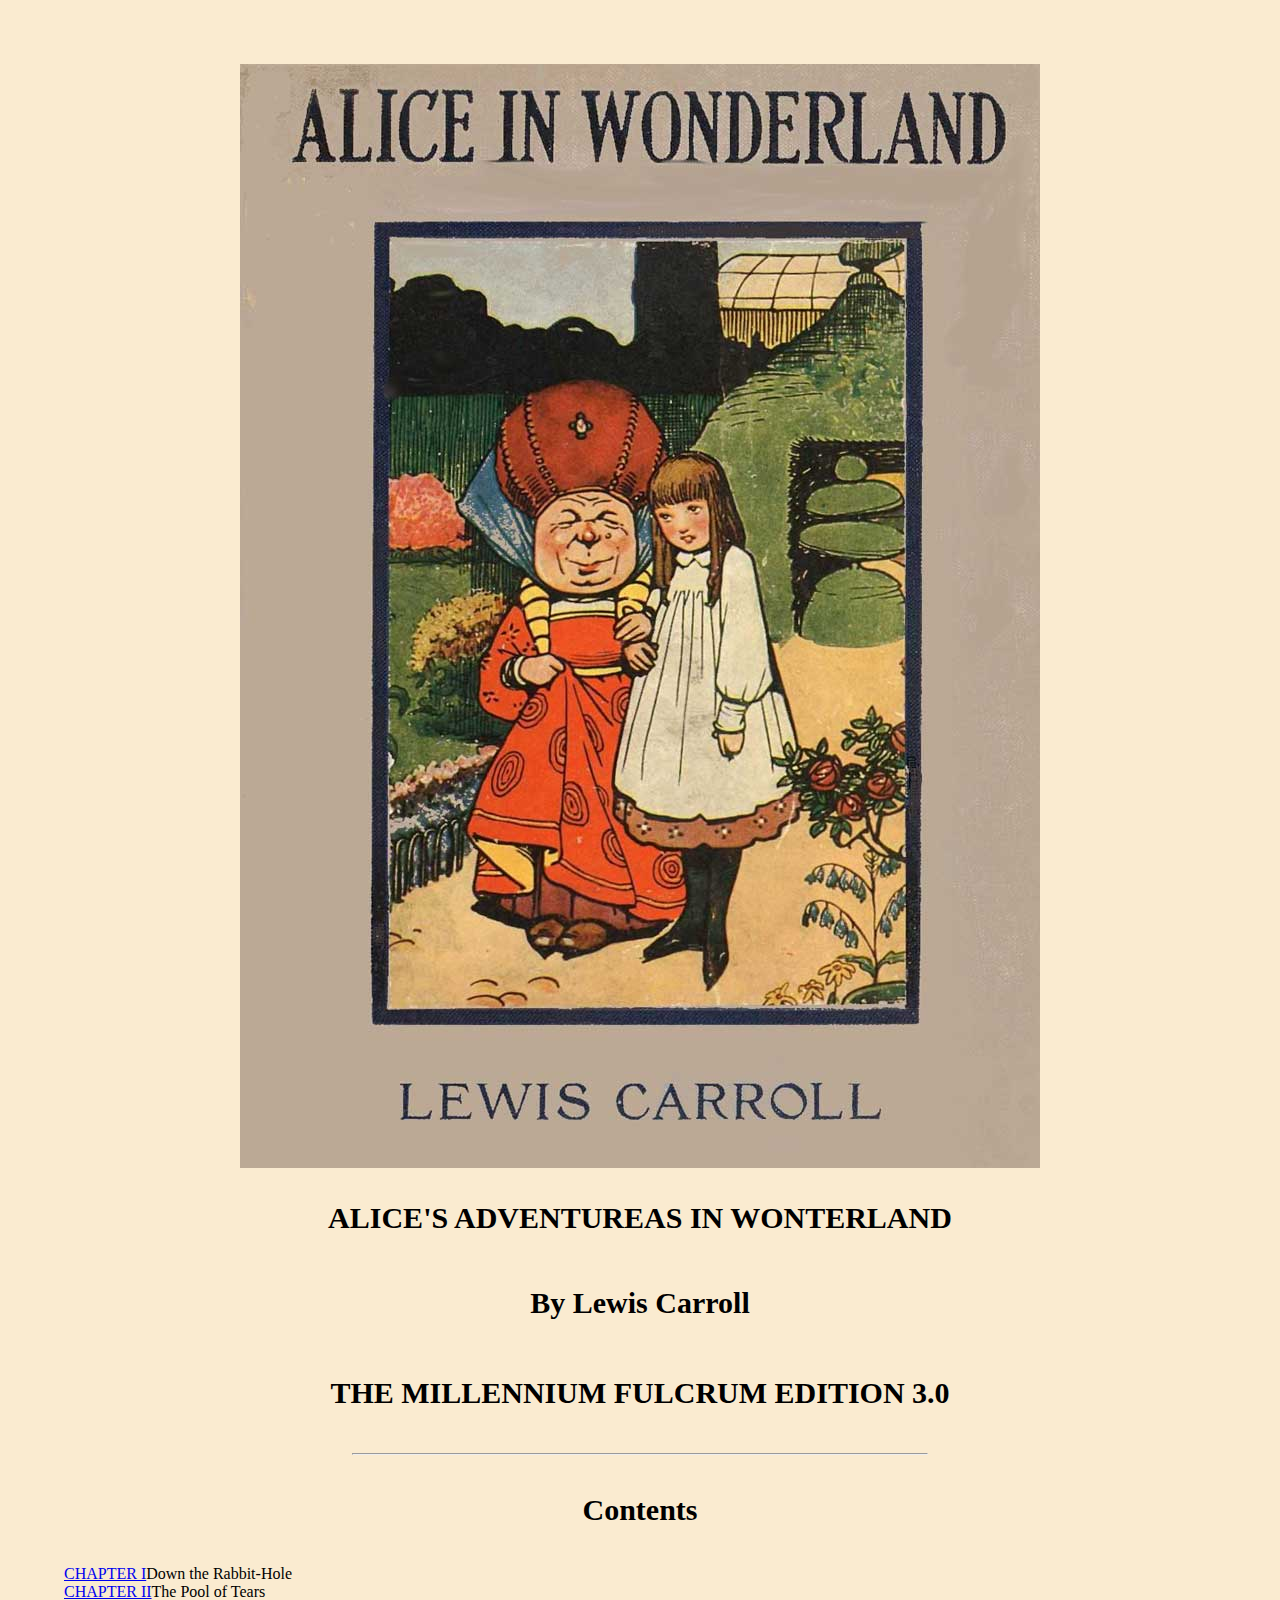
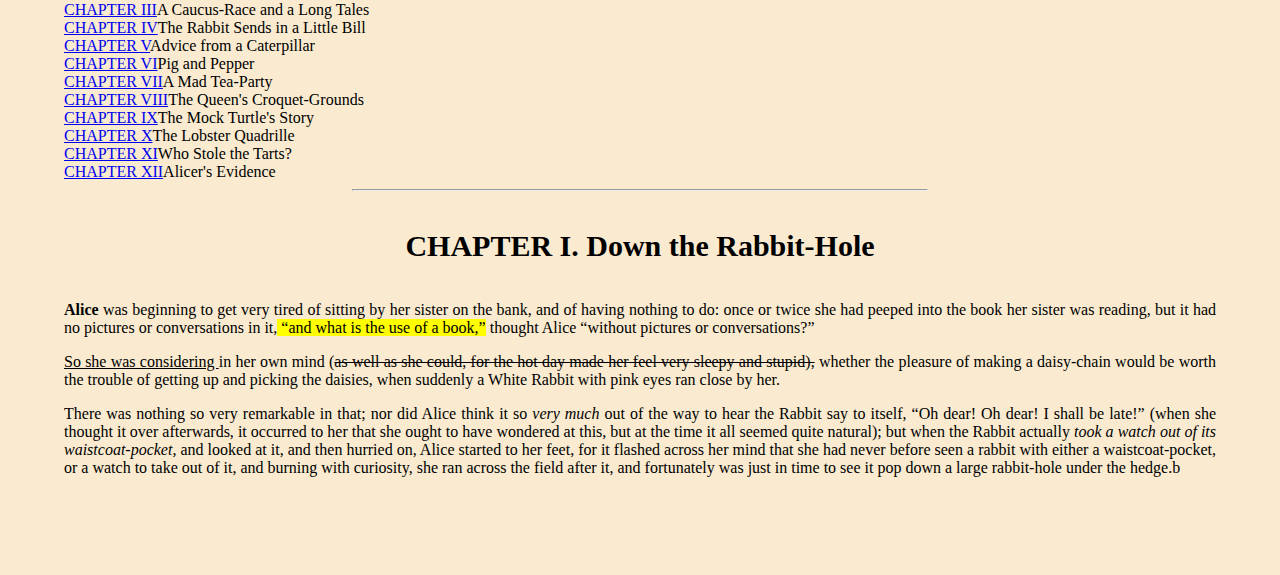
<file: app_module1/index.html>
<!DOCTYPE html>
<html lang="en">
<head> <!---самый главный тег на странице -->
    <meta charset="UTF-8"> <!---кодировка-->
    <meta http-equiv="X-UA-Campatible" content="IE=edge"> <!--ДЛЯ ОТОБРАЖЕНИЯ В IE-->
    <meta name="viewport" content="width=device-width, initial-scale=1.0">   <!--для красивого отображения на телефоне-->
    <meta name="discription" content="это мой первый пример страницы"> <!---описание страницы-->
    <meta name="author" content="Сергей"> <!--Автор-->
    <title>Document</title>
    <link rel="stylesheet" href="css/style.css">
</head>
<body>
<img src="img/cover.jpg" alt="">
    <h1>ALICE'S ADVENTUREAS <!---перенос строки--->IN WONTERLAND </h1> 
    <h2>By Lewis Carroll</h2>
    <h3> THE MILLENNIUM FULCRUM EDITION 3.0</h3>
    <hr>
    <h2>Contents</h2>
    <nav>
        <!---<ol type="I" start="1"> --->
            <li><a href="#">chapter I</a>Down the Rabbit-Hole</li>
            <li><a href="#">chapter II</a>The Pool of Tears</li>
            <li><a href="#">chapter III</a>A Caucus-Race and a Long Tales</li>
            <li><a href="#">chapter IV</a>The Rabbit Sends in a Little Bill</li>
            <li><a href="#">chapter V</a>Advice from a Caterpillar</li>
            <li><a href="#">chapter VI</a>Pig and Pepper</li>
            <li><a href="#">chapter VII</a>A Mad Tea-Party</li>
            <li><a href="#">chapter VIII</a>The Queen's Croquet-Grounds</li>
            <li><a href="#">chapter IX</a>The Mock Turtle's Story</li>
            <li><a href="#">chapter X</a>The Lobster Quadrille</li>
            <li><a href="#">chapter XI</a>Who Stole the Tarts?</li>
            <li><a href="#">chapter XII</a>Alicer's Evidence</li>
        </ol>
    </nav>
    <hr>
    <h2 class="chapter">CHAPTER I. Down the Rabbit-Hole</h2>

<!----H<sub>2</sub>0 Для описания цифр/букв в нижнем регистре---->
<!---m<sub>3</sub>Для описания цифр/букв в нижним регистре--->

<p><b>Alice</b><!---Жирный шрифт--> was beginning to get very tired of sitting by her sister on the bank, and of having nothing to do: once or twice she had peeped into the book her sister was reading, but it had no pictures or conversations in it,<mark> “and what is the use of a book,”</mark> thought Alice “<span class="text">without pictures or conversations?”</span><p>
<p><u>So she was considering </u><!---Подчерквивания-->in her own mind (<s>as well as she could, for the hot day made her feel very sleepy and stupid),</s><!---Зачерквивания--> whether the pleasure of making a daisy-chain would be worth the trouble of getting up and picking the daisies, when suddenly a White Rabbit with pink eyes ran close by her.</p>
<p>There was nothing so very </span><!---Логический курсив-->remarkable in that; nor did Alice think it so<em> very much</em> out of the way to hear the Rabbit say to itself, “Oh dear! Oh dear! I shall be late!” (when she thought it over afterwards, it occurred to her that she ought to have wondered at this, but at the time it all seemed quite natural); but when the Rabbit actually <i>took a watch out of its waistcoat-pocket, </i><!---Курсив-->and looked at it, and then hurried on, Alice started to her feet, for it flashed across her mind that she had never before seen a rabbit with either a waistcoat-pocket, or a watch to take out of it, and burning with curiosity, she ran across the field after it, and fortunately was just in time to see it pop down a large rabbit-hole under the hedge.b  </p>

<header></header><!--Шапка--->
<nav></nav><!---Наваигационное меню-->
<section></section><!--Оформление записи в блоке--->
<section></section><!---Секция на сайте-->
<aside></aside><!--Боковая колонка с информацией--->
<main></main><!--Основное содержание документа--->
<address></address><!--Адрес компании/фирмы--->
<footer></footer><!--Подвал сайта--->
<wbr><!--Перенос строки--->
<time></time><!--Время--->

<body>
</html>
</file>
<file: app_module1/css/style.css>
/* селектор {
    свойство: значение;
} */
* {
    box-sizing: border-box;
}

body {
    margin: 5%;
    background-color: #faebd0;
    text-align: justify;
}

h1, h2, h3 {
    color: rgba(0, 0, 0,1);
    text-align: center;
    /*font-weight: 900;/*Жирный текст*/
    /*font-style: normal;наклон текста*/
    /*text-decoration: none;*//*наклон подчеркнутый*/
    /*text-decoration:line-throughнаклон зачеркнутый*/
    font-size: 30px;
    line-height: 2;
}

hr {
    width: 50%;
    text-align: center;
}
img {
    display: block;
    margin: 0 auto;
}

nav {
    /* static, relative, absolute, fixed, inherit */
    position: inherit;
    left: 0;
    top: 50px;
    /* botton, top, left, right */
}

li {
    text-decoration: none;
    list-style: none;

}
a {
    text-transform: uppercase;
}
</file>
